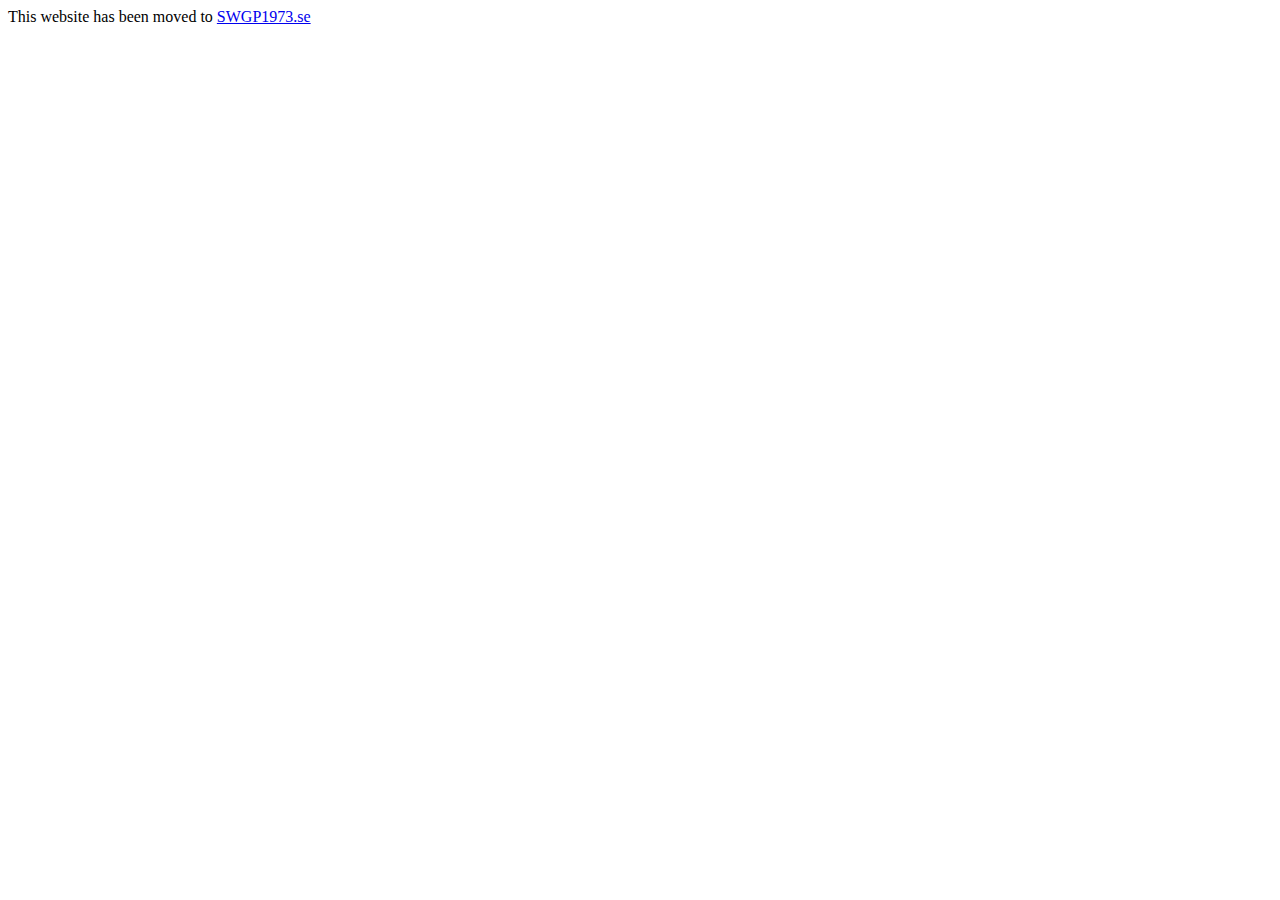
<file: index.html>
<!DOCTYPE html>
<html>
<head>

  <meta charset="utf-8">
  <meta http-equiv="X-UA-Compatible" content="IE=edge">
  <meta name="viewport" content="width=device-width, initial-scale=1.0">
  <title>SWGP1973</title>
  <meta name="description" value="Swedish Grand Prix 1973">

</head>
<body>
  This website has been moved to <a href="http://swgp1973.se">SWGP1973.se</a>
</body>
</html>
</file>
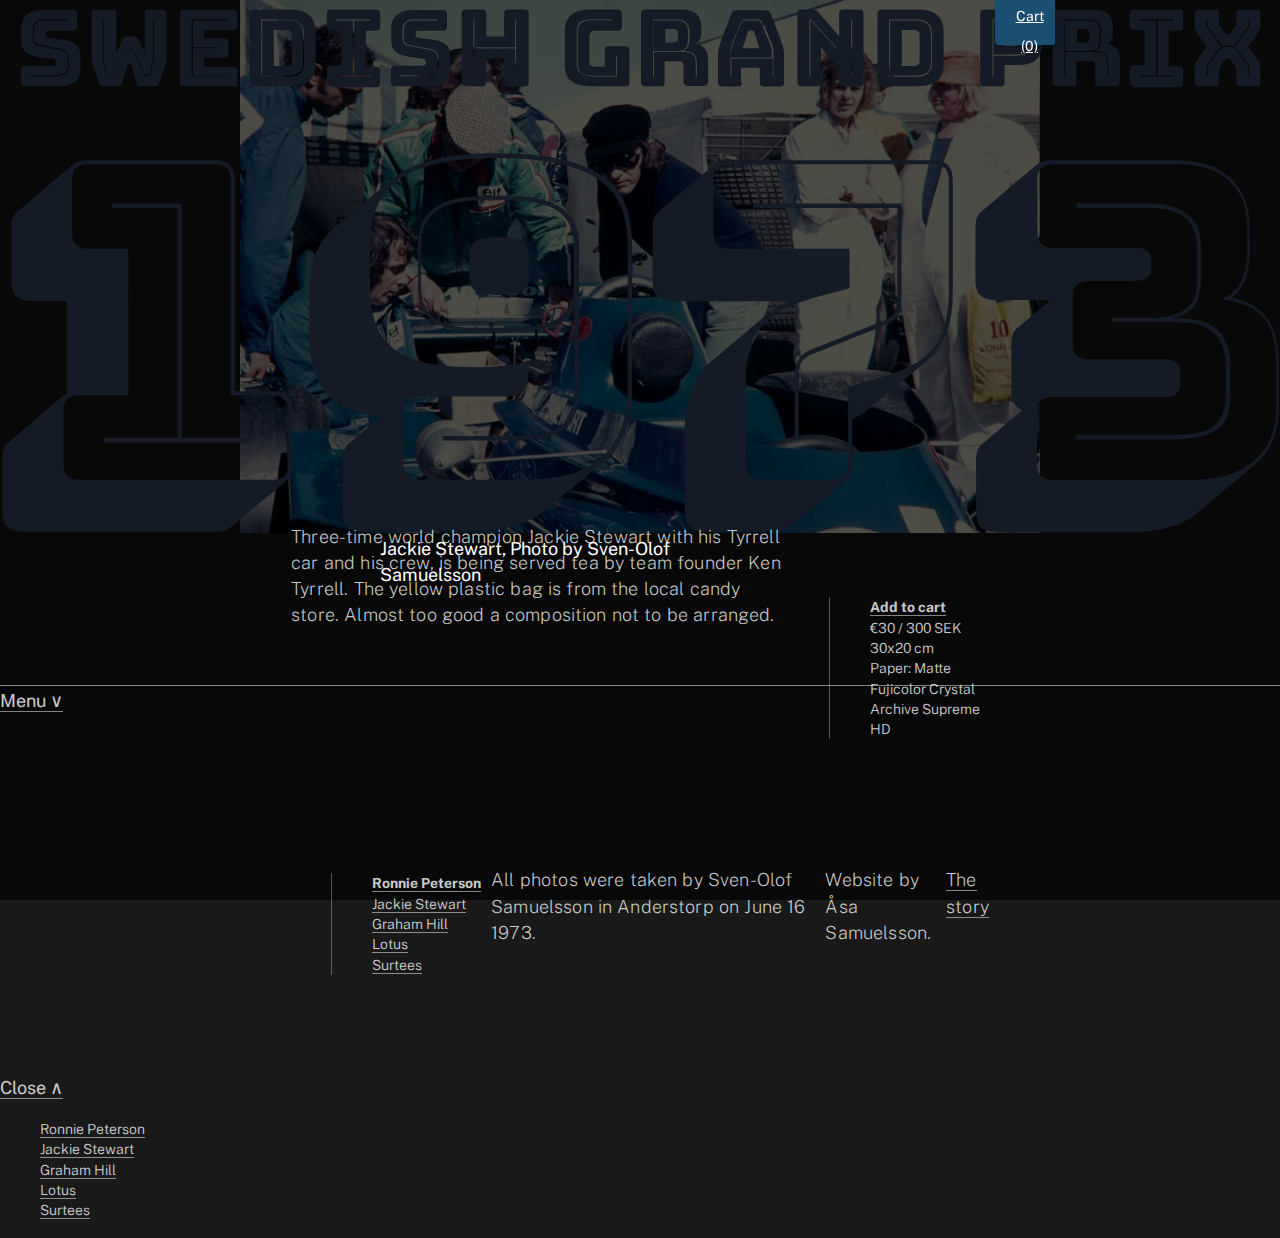
<file: jackie-stewart/index.html>
<!DOCTYPE html>
<html>
<head>
<!-- Google Tag Manager -->
<script>(function(w,d,s,l,i){w[l]=w[l]||[];w[l].push({'gtm.start':
new Date().getTime(),event:'gtm.js'});var f=d.getElementsByTagName(s)[0],
j=d.createElement(s),dl=l!='dataLayer'?'&l='+l:'';j.async=true;j.src=
'https://www.googletagmanager.com/gtm.js?id='+i+dl;f.parentNode.insertBefore(j,f);
})(window,document,'script','dataLayer','GTM-P6RVS2H');</script>
<!-- End Google Tag Manager -->

  <meta charset="utf-8">
  <meta http-equiv="X-UA-Compatible" content="IE=edge">
  <meta name="viewport" content="width=device-width, initial-scale=1.0">
  <title>Jackie Stewart in Anderstorp - SWGP1973</title>
  <link href="https://fonts.googleapis.com/css?family=Public+Sans:200,300,700&display=swap" rel="stylesheet">
  <link href="https://fonts.googleapis.com/css?family=Bungee+Outline&display=swap" rel="stylesheet">
  <link href="../style.css" rel="stylesheet">
  <meta name="description" value="Swedish Grand Prix 1973">
  <meta property="og:title" content="Swedish Grand Prix 1973">
  <meta property="og:description" content="Photos by Sven-Olof Samuelsson" />
  <meta property="og:image" content="jackiestewart.jpg" />

  <script src="../cart-localstorage.min.js" type="text/javascript"></script>
  <script src="../script.js" type="text/javascript" defer></script>

</head>
<body class="photo-page">

<!-- Google Tag Manager (noscript) -->
<noscript><iframe src="https://www.googletagmanager.com/ns.html?id=GTM-P6RVS2H"
height="0" width="0" style="display:none;visibility:hidden"></iframe></noscript>
<!-- End Google Tag Manager (noscript) -->

<div class="page">

  <div id="header">
    <div class="logo">
      <a href="/"><img src="../swgp.svg" alt="Swedish Grand Prix 1973"></a>
    </div>
    <nav>
      <div class="sticky-cart"><div class="contents"></div></div>
      <div><a href="#" class="js-open-menu">Menu <span>&#8744;</span></a></div>
    </nav>
  </div>

  <div id="photos">
    <div class="line"></div>
    <div id="jackiestewart">
      <div class="photo">
        <img src="../jackiestewart.jpg" alt="Jackie Stewart">
      </div>
      <div class="text">
        <div>
          <h1>Jackie Stewart, Photo by Sven-Olof Samuelsson</h1>
          <p>Three-time world champion <span>Jackie Stewart</span>
          with his Tyrrell car and his crew,
          is being served tea by team founder Ken Tyrrell.
          The yellow plastic bag is from the local candy store.
          Almost too good a composition not to be arranged.</p>
        </div>
        <ul>
          <li><a href="#" class="button addtocart" onclick="cartLS.add({id: 'jackiestewart', name: 'Jackie Stewart', page:'/jackie-stewart/', price: 300}); return false;">Add to cart</a></li>
          <li>€30 / 300 SEK</li>
          <li>30x20 cm</li>
          <li>Paper: Matte Fujicolor Crystal Archive Supreme HD</li>
        </ul>
      </div>
    </div>
  </div>

</div>

<div id="footer">
  <div class="line"></div>
  <div class="text noflex">
    <h2>Photos by driver / team</h2>
    <ul>
      <li><a href="/ronnie-peterson">Ronnie Peterson</a></li>
      <li><a href="/jackie-stewart">Jackie Stewart</a></li>
      <li><a href="/graham-hill">Graham Hill</a></li>
      <li><a href="/lotus">Lotus</a></li>
      <li><a href="/surtees">Surtees</a></li>
    </ul>
    <h2>About SWGP1973</h2>
    <p>All photos were taken by Sven-Olof Samuelsson in Anderstorp on June 16 1973.</p>
    <p>Website by Åsa Samuelsson.</p>
    <p><a href="/#story">The story</a></p>
  </div>
</div>

  <div id="menu-overlay">
    <nav>
      <div><a href="#" class="js-close-menu">Close <span>&#8743;</span></a></div>
    </nav>
    <h2>Photos by driver / team</h2>
    <ul>
      <li><a href="/ronnie-peterson">Ronnie Peterson</a></li>
      <li><a href="/jackie-stewart">Jackie Stewart</a></li>
      <li><a href="/graham-hill">Graham Hill</a></li>
      <li><a href="/lotus">Lotus</a></li>
      <li><a href="/surtees">Surtees</a></li>
    </ul>
  </div>

</body>
</html>
</file>
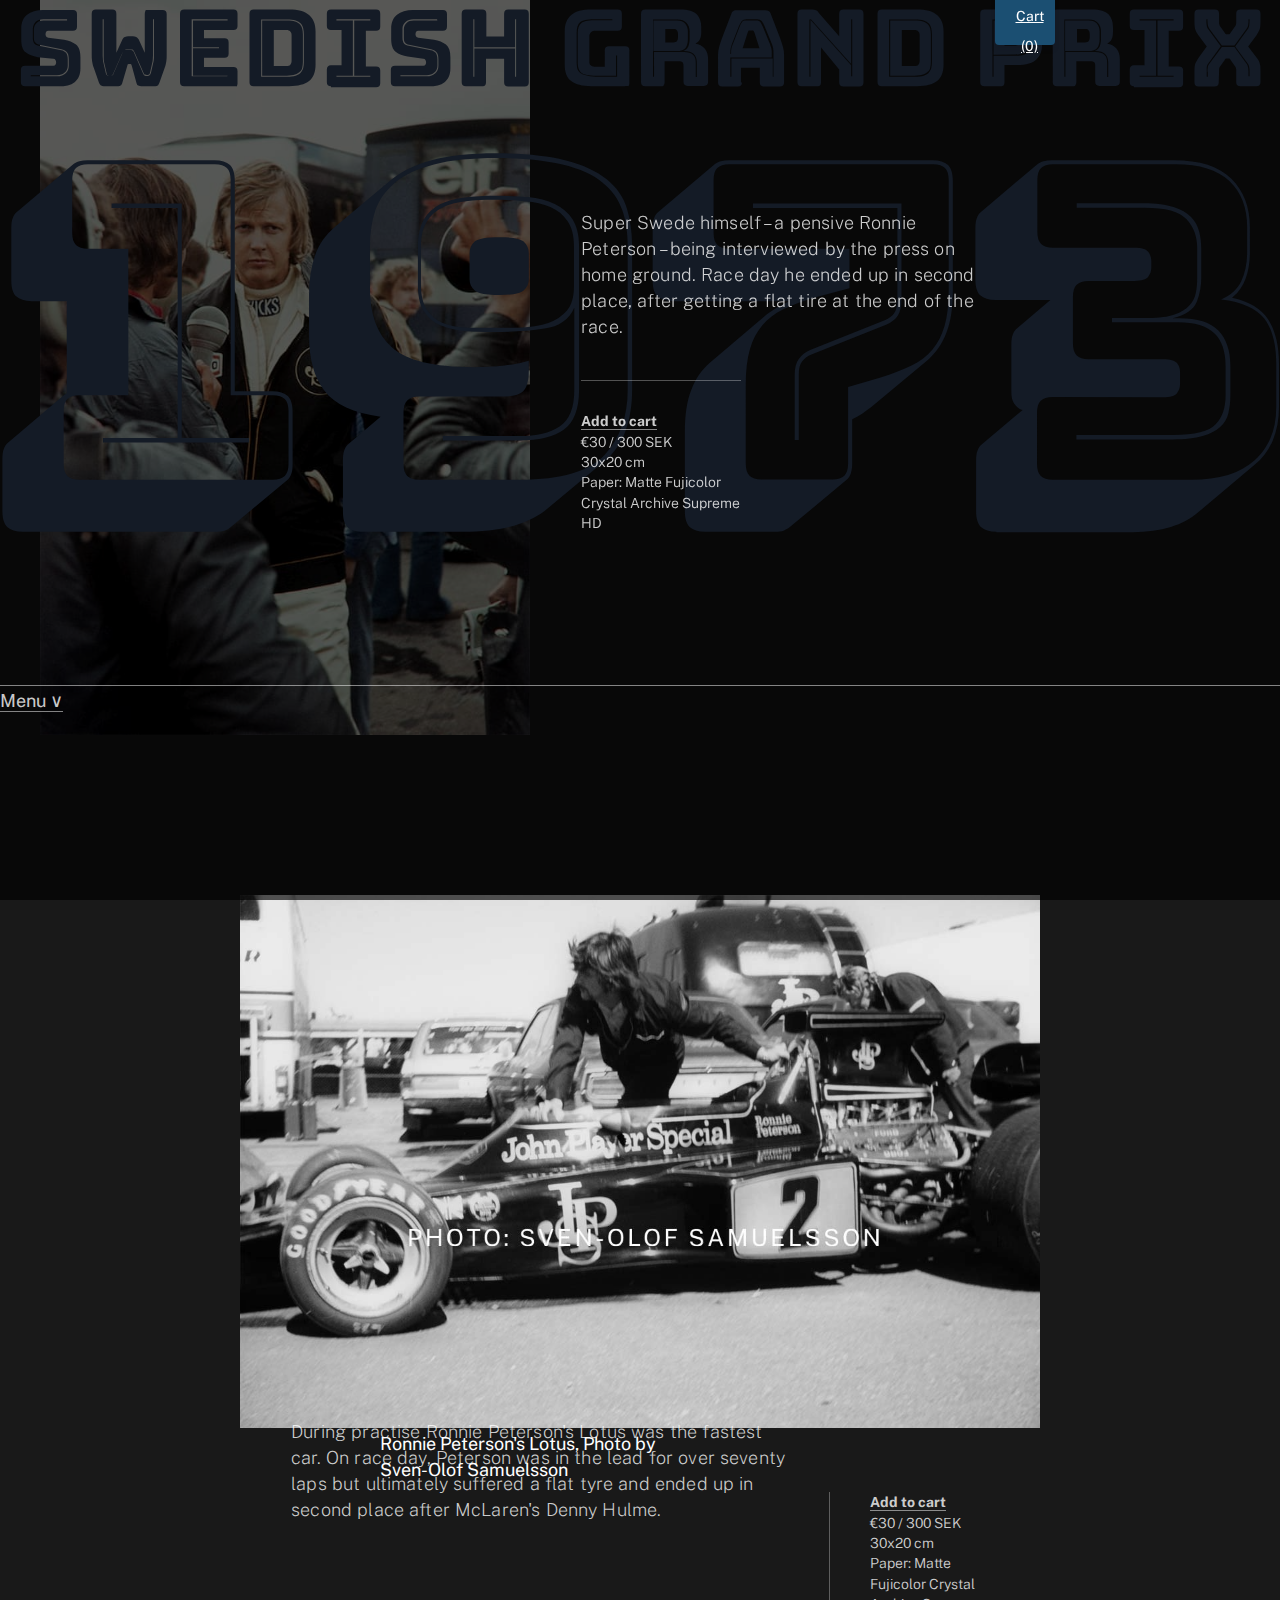
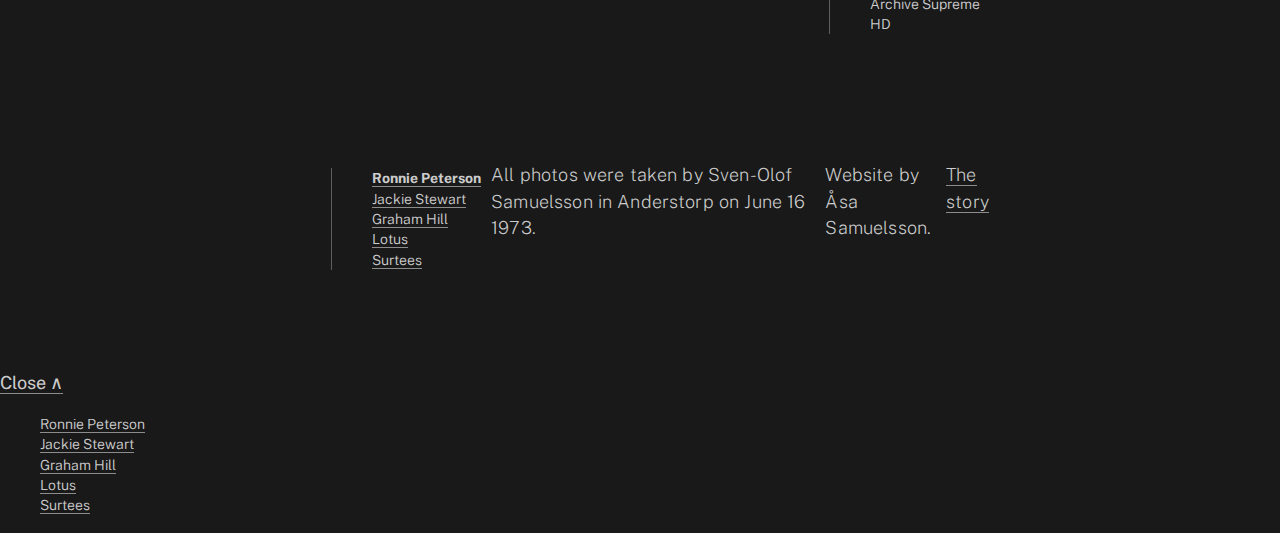
<file: ronnie-peterson.html>
<!DOCTYPE html>
<html>
<head>
<!-- Google Tag Manager -->
<script>(function(w,d,s,l,i){w[l]=w[l]||[];w[l].push({'gtm.start':
new Date().getTime(),event:'gtm.js'});var f=d.getElementsByTagName(s)[0],
j=d.createElement(s),dl=l!='dataLayer'?'&l='+l:'';j.async=true;j.src=
'https://www.googletagmanager.com/gtm.js?id='+i+dl;f.parentNode.insertBefore(j,f);
})(window,document,'script','dataLayer','GTM-P6RVS2H');</script>
<!-- End Google Tag Manager -->

  <meta charset="utf-8">
  <meta http-equiv="X-UA-Compatible" content="IE=edge">
  <meta name="viewport" content="width=device-width, initial-scale=1.0">
  <title>Ronnie Peterson in Anderstorp - SWGP1973</title>
  <link href="https://fonts.googleapis.com/css?family=Public+Sans:200,300,700&display=swap" rel="stylesheet">
  <link href="https://fonts.googleapis.com/css?family=Bungee+Outline&display=swap" rel="stylesheet">
  <link href="style.css" rel="stylesheet">
  <meta name="description" value="Swedish Grand Prix 1973">
  <meta property="og:title" content="Swedish Grand Prix 1973">
  <meta property="og:description" content="Photos by Sven-Olof Samuelsson" />
  <meta property="og:image" content="ronniepeterson.jpg" />

  <script src="cart-localstorage.min.js" type="text/javascript"></script>
  <script src="script.js" type="text/javascript" defer></script>

</head>
<body class="photo-page">

<!-- Google Tag Manager (noscript) -->
<noscript><iframe src="https://www.googletagmanager.com/ns.html?id=GTM-P6RVS2H"
height="0" width="0" style="display:none;visibility:hidden"></iframe></noscript>
<!-- End Google Tag Manager (noscript) -->

<div class="page">

  <div id="header">
    <div class="logo">
      <a href="/"><img src="swgp.svg" alt="Swedish Grand Prix 1973"></a>
    </div>
    <nav>
      <div class="sticky-cart"><div class="contents"></div></div>
      <div><a href="#" class="js-open-menu">Menu <span>&#8744;</span></a></div>
    </nav>
  </div>

  <div id="photos">
    <div class="line"></div>
    <div id="ronniepeterson">
      <div class="photo">
        <img src="ronniepeterson.jpg" alt="Ronnie Peterson">
      </div>
      <div class="text">
        <div>
          <h2>Ronnie Peterson,<br>Photo by Sven-Olof Samuelsson</h2>
          <p>Super Swede himself – a pensive <span>Ronnie Peterson</span> – being interviewed by the press
          on home ground. Race day he ended up in second place, after getting a flat tire at the end of the race.</p>
        </div>
        <ul>
          <li><a href="#" class="button addtocart" onclick="cartLS.add({id: 'ronniepeterson', name: 'Ronnie Peterson', page:'/ronnie-peterson.html', price: 300}); return false;">Add to cart</a></li>
          <li>€30 / 300 SEK</li>
          <li>30x20 cm</li>
          <li>Paper: Matte Fujicolor Crystal Archive Supreme HD</li>
        </ul>
      </div>
    </div>

    <div id="ronniepeterson-2">
      <div class="photo">
        <img src="ronniepeterson-2.jpg" alt="Ronnie Peterson's Lotus">
      </div>
      <div class="text">
        <div>
          <h1>Ronnie Peterson's Lotus, Photo by Sven-Olof Samuelsson</h1>
          <p>During practise <span>Ronnie Peterson</span>'s Lotus was the fastest car. On race day, Peterson was in the lead for over seventy laps but ultimately suffered
            a flat tyre and ended up in second place after McLaren's Denny Hulme.</p>
        </div>
        <ul>
          <li><a href="#" class="button addtocart" onclick="cartLS.add({id: 'ronniepeterson-2', name: 'Ronnie Peterson\'s Lotus', page:'/ronnie-peterson.html#ronniepeterson-2', price: 300}); return false;">Add to cart</a></li>
          <li>€30 / 300 SEK</li>
          <li>30x20 cm</li>
          <li>Paper: Matte Fujicolor Crystal Archive Supreme HD</li>
        </ul>
      </div>
    </div>
  </div>
</div>

<div id="footer">
  <div class="line"></div>
  <div class="text noflex">
    <h2>Photos by driver / team</h2>
    <ul>
      <li><a href="/ronnie-peterson.html">Ronnie Peterson</a></li>
      <li><a href="/jackie-stewart.html">Jackie Stewart</a></li>
      <li><a href="/graham-hill.html">Graham Hill</a></li>
      <li><a href="/lotus.html">Lotus</a></li>
      <li><a href="/surtees.html">Surtees</a></li>
    </ul>
    <h2>About SWGP1973</h2>
    <p>All photos were taken by Sven-Olof Samuelsson in Anderstorp on June 16 1973.</p>
    <p>Website by Åsa Samuelsson.</p>
    <p><a href="/#story">The story</a></p>
  </div>
</div>

  <div id="menu-overlay">
    <nav>
      <div><a href="#" class="js-close-menu">Close <span>&#8743;</span></a></div>
    </nav>
    <h2>Photos by driver / team</h2>
    <ul>
      <li><a href="/ronnie-peterson.html">Ronnie Peterson</a></li>
      <li><a href="/jackie-stewart.html">Jackie Stewart</a></li>
      <li><a href="/graham-hill.html">Graham Hill</a></li>
      <li><a href="/lotus.html">Lotus</a></li>
      <li><a href="/surtees.html">Surtees</a></li>
    </ul>
  </div>

</body>
</html>
</file>
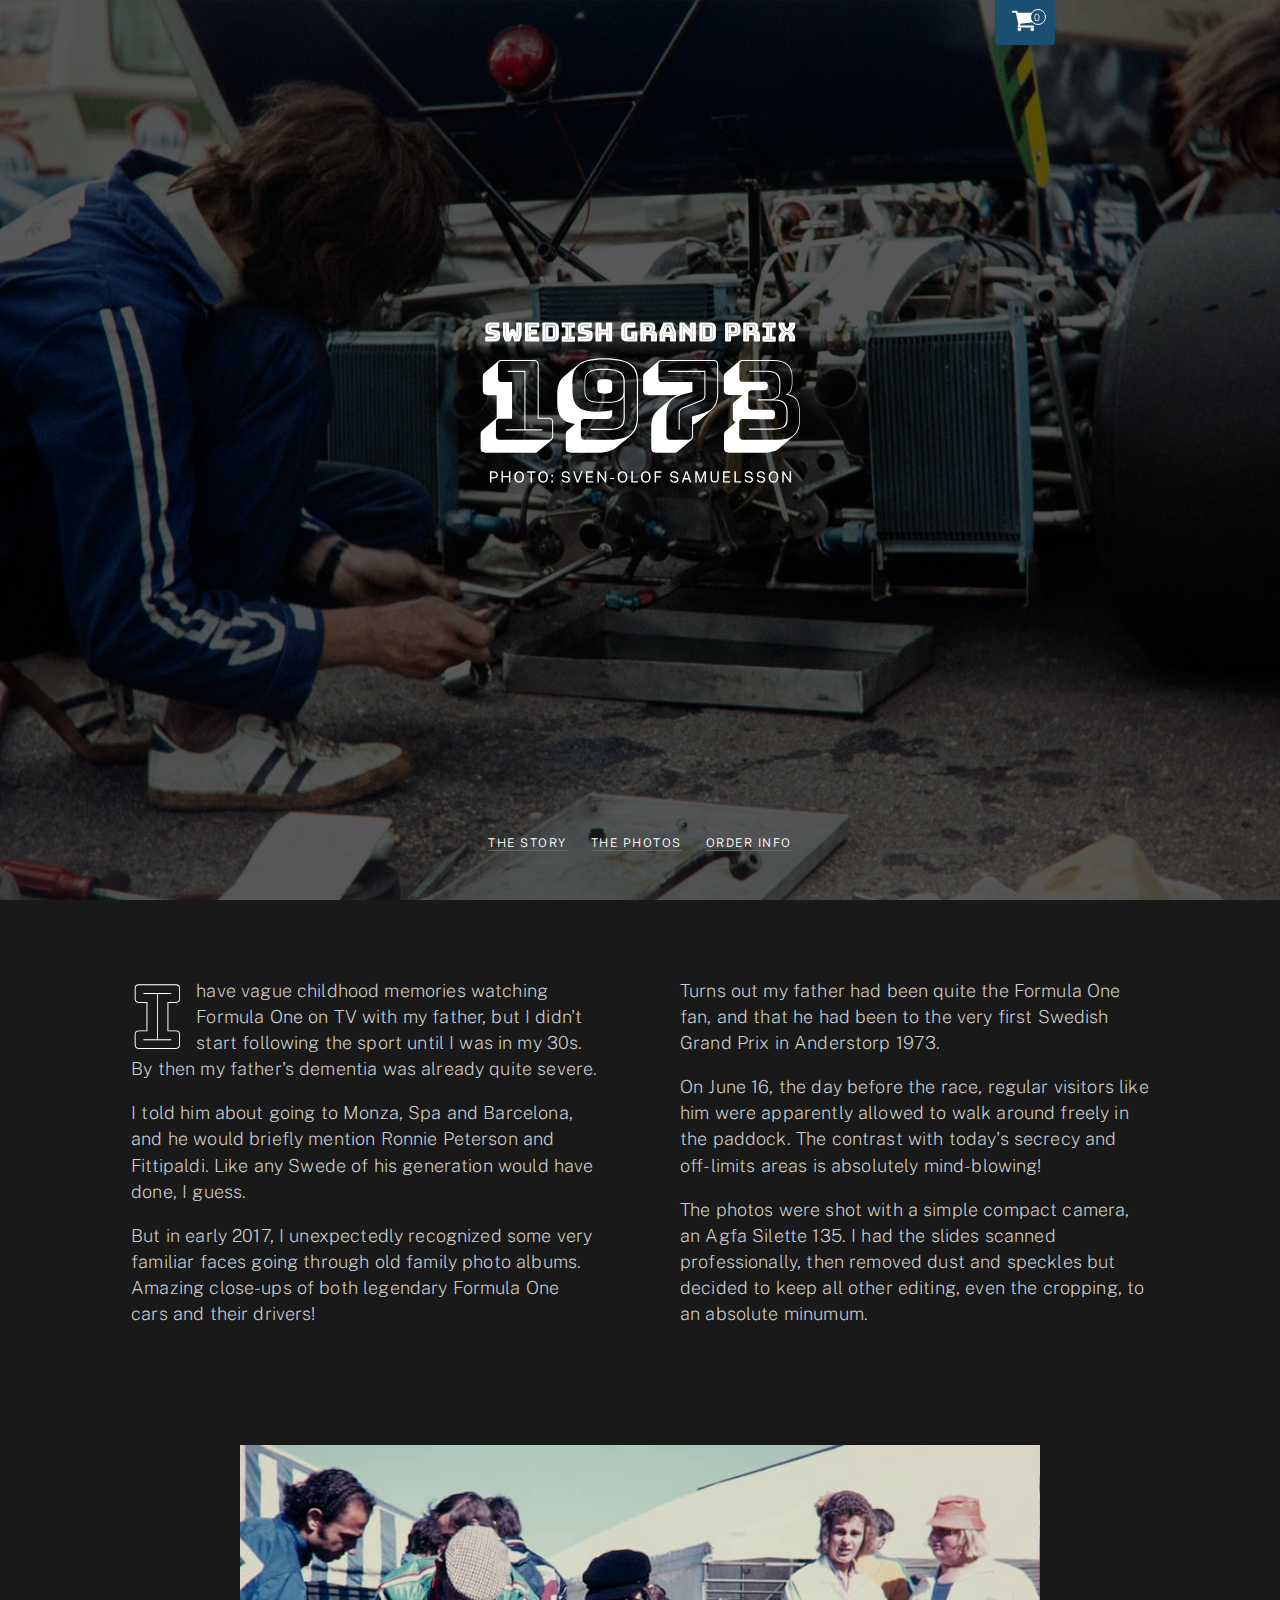
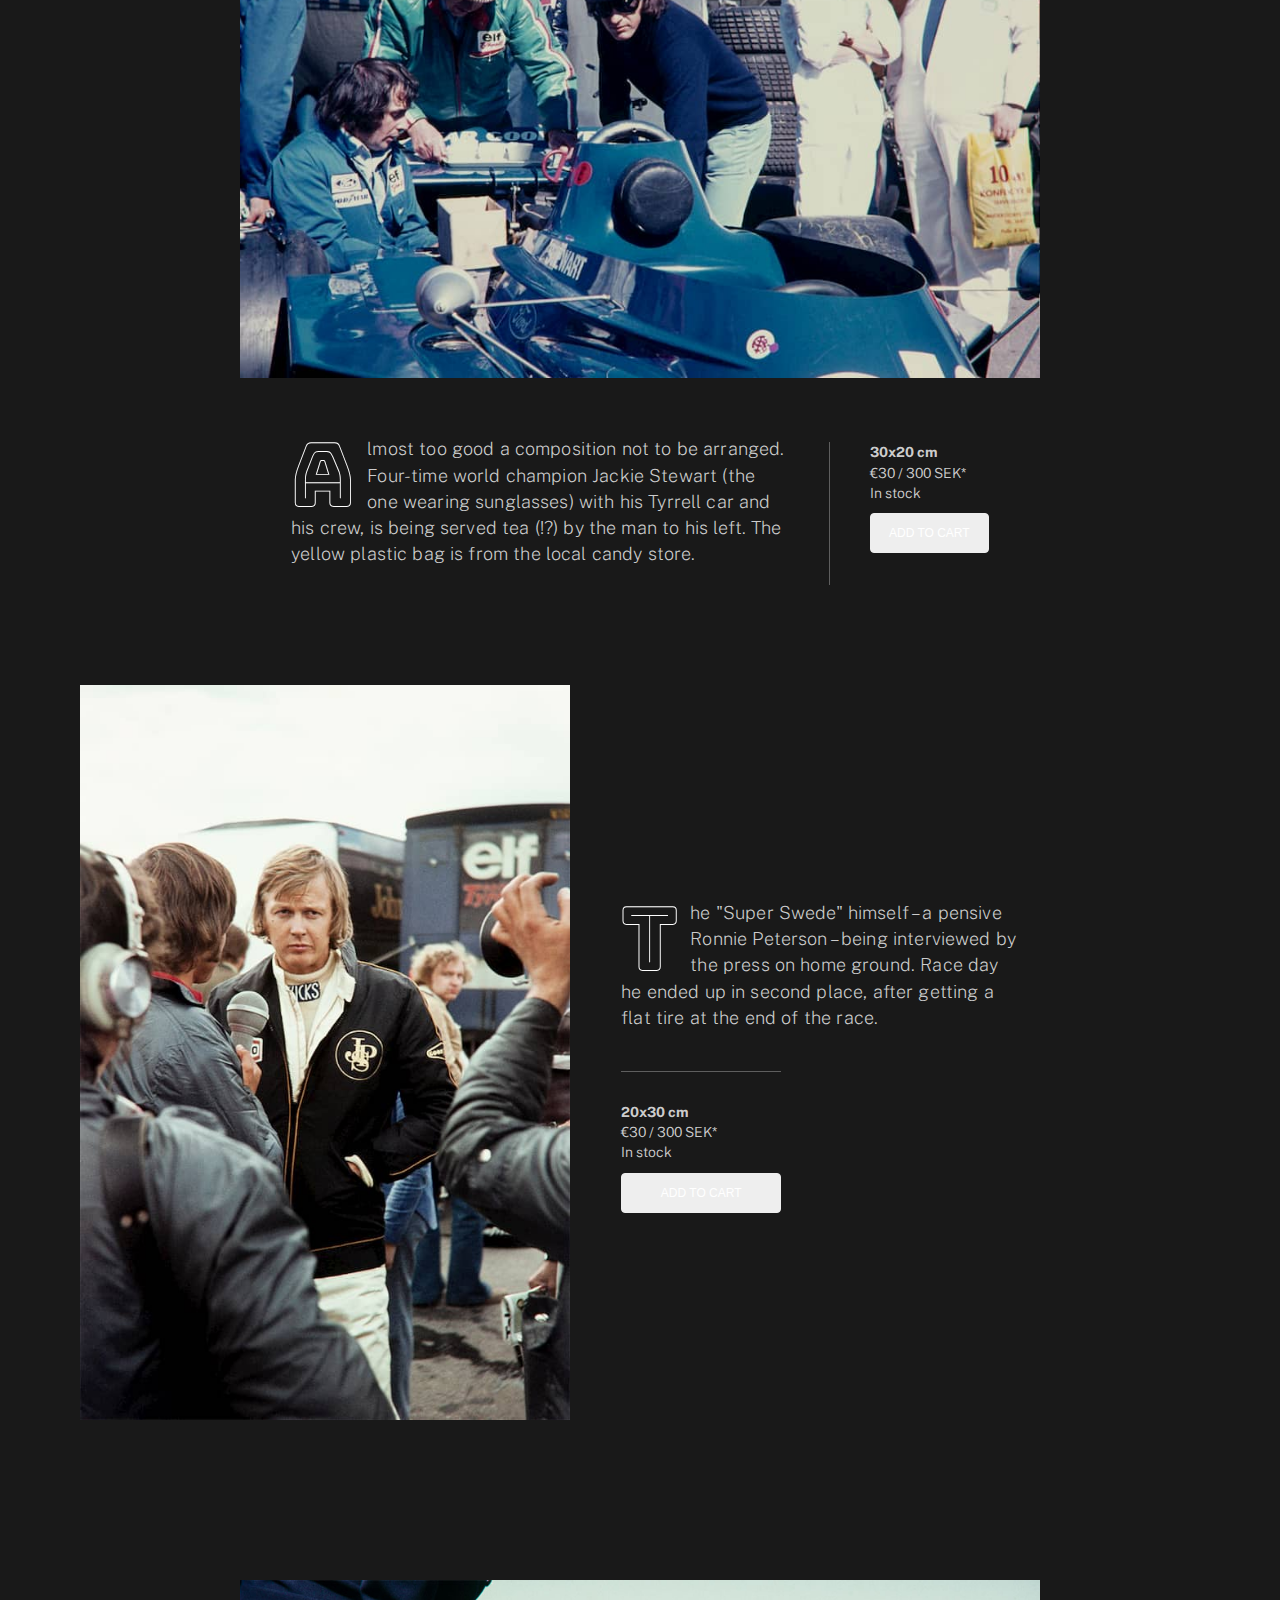
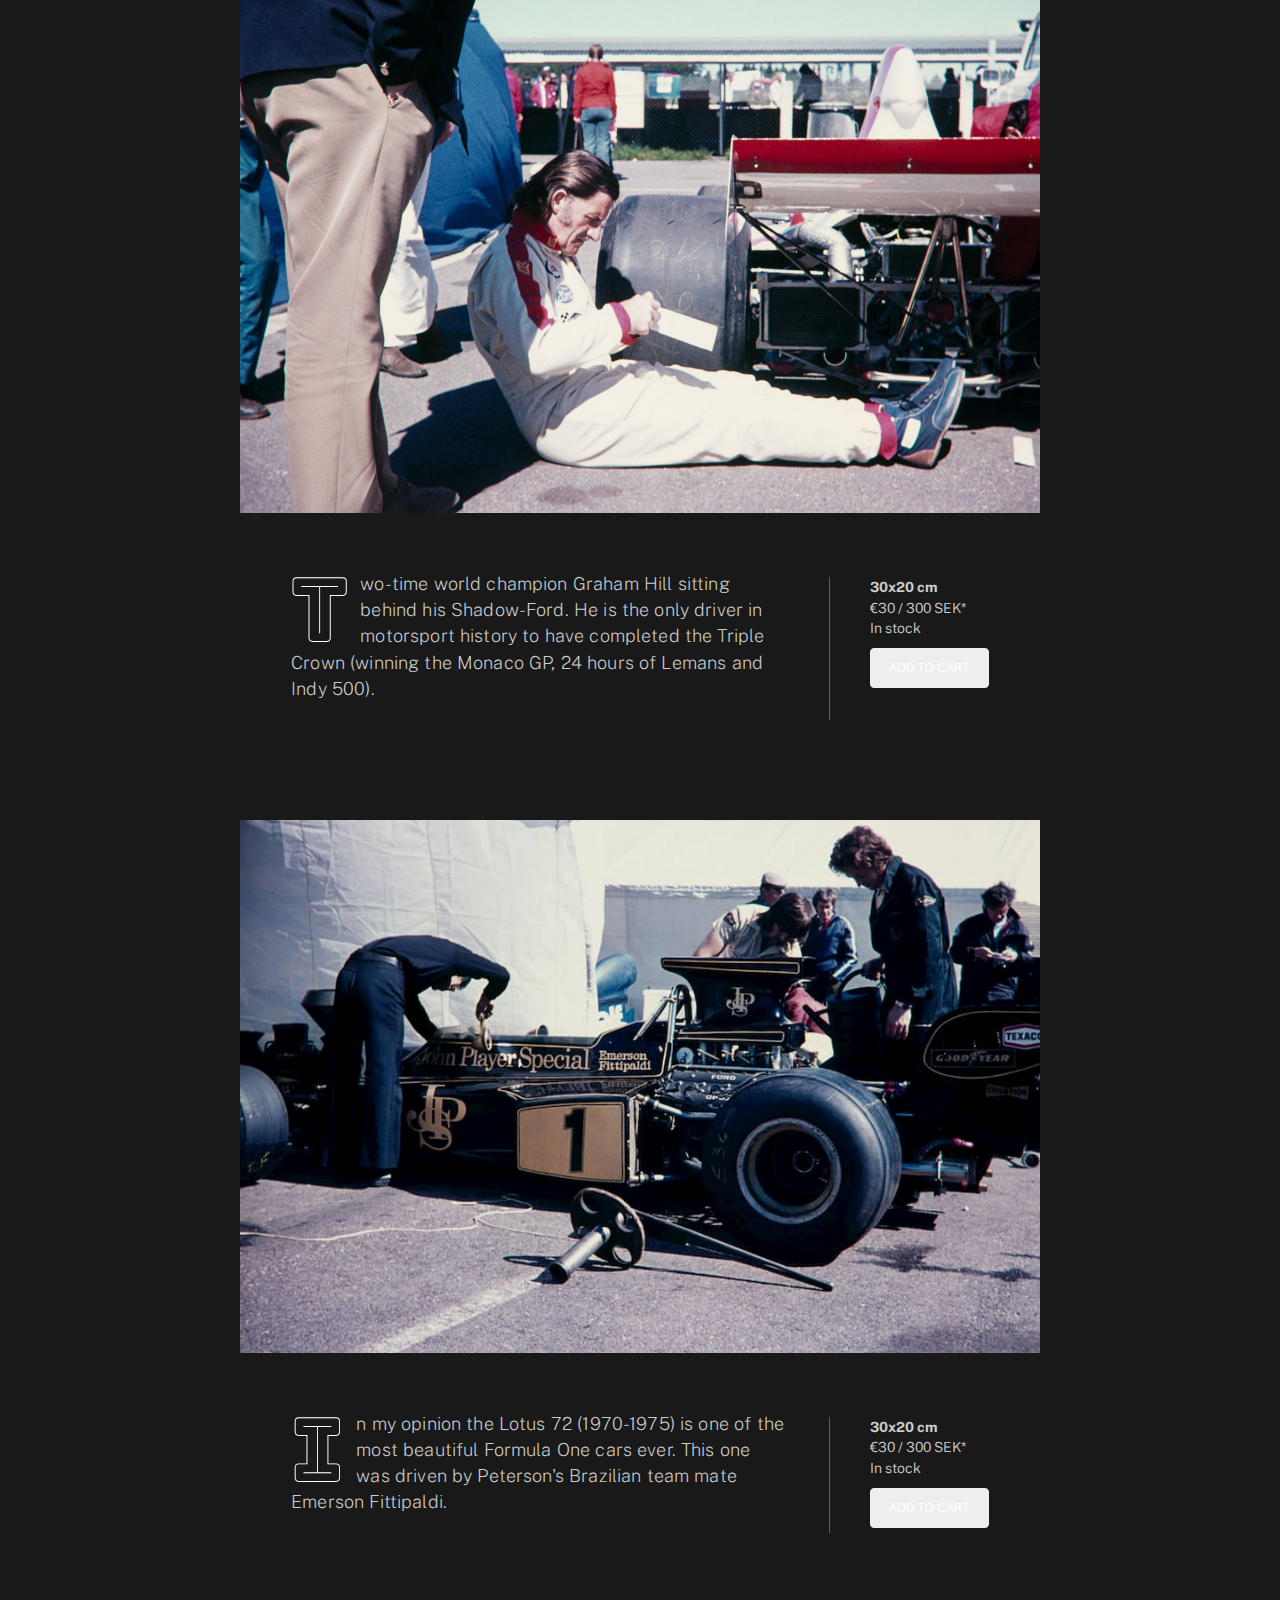
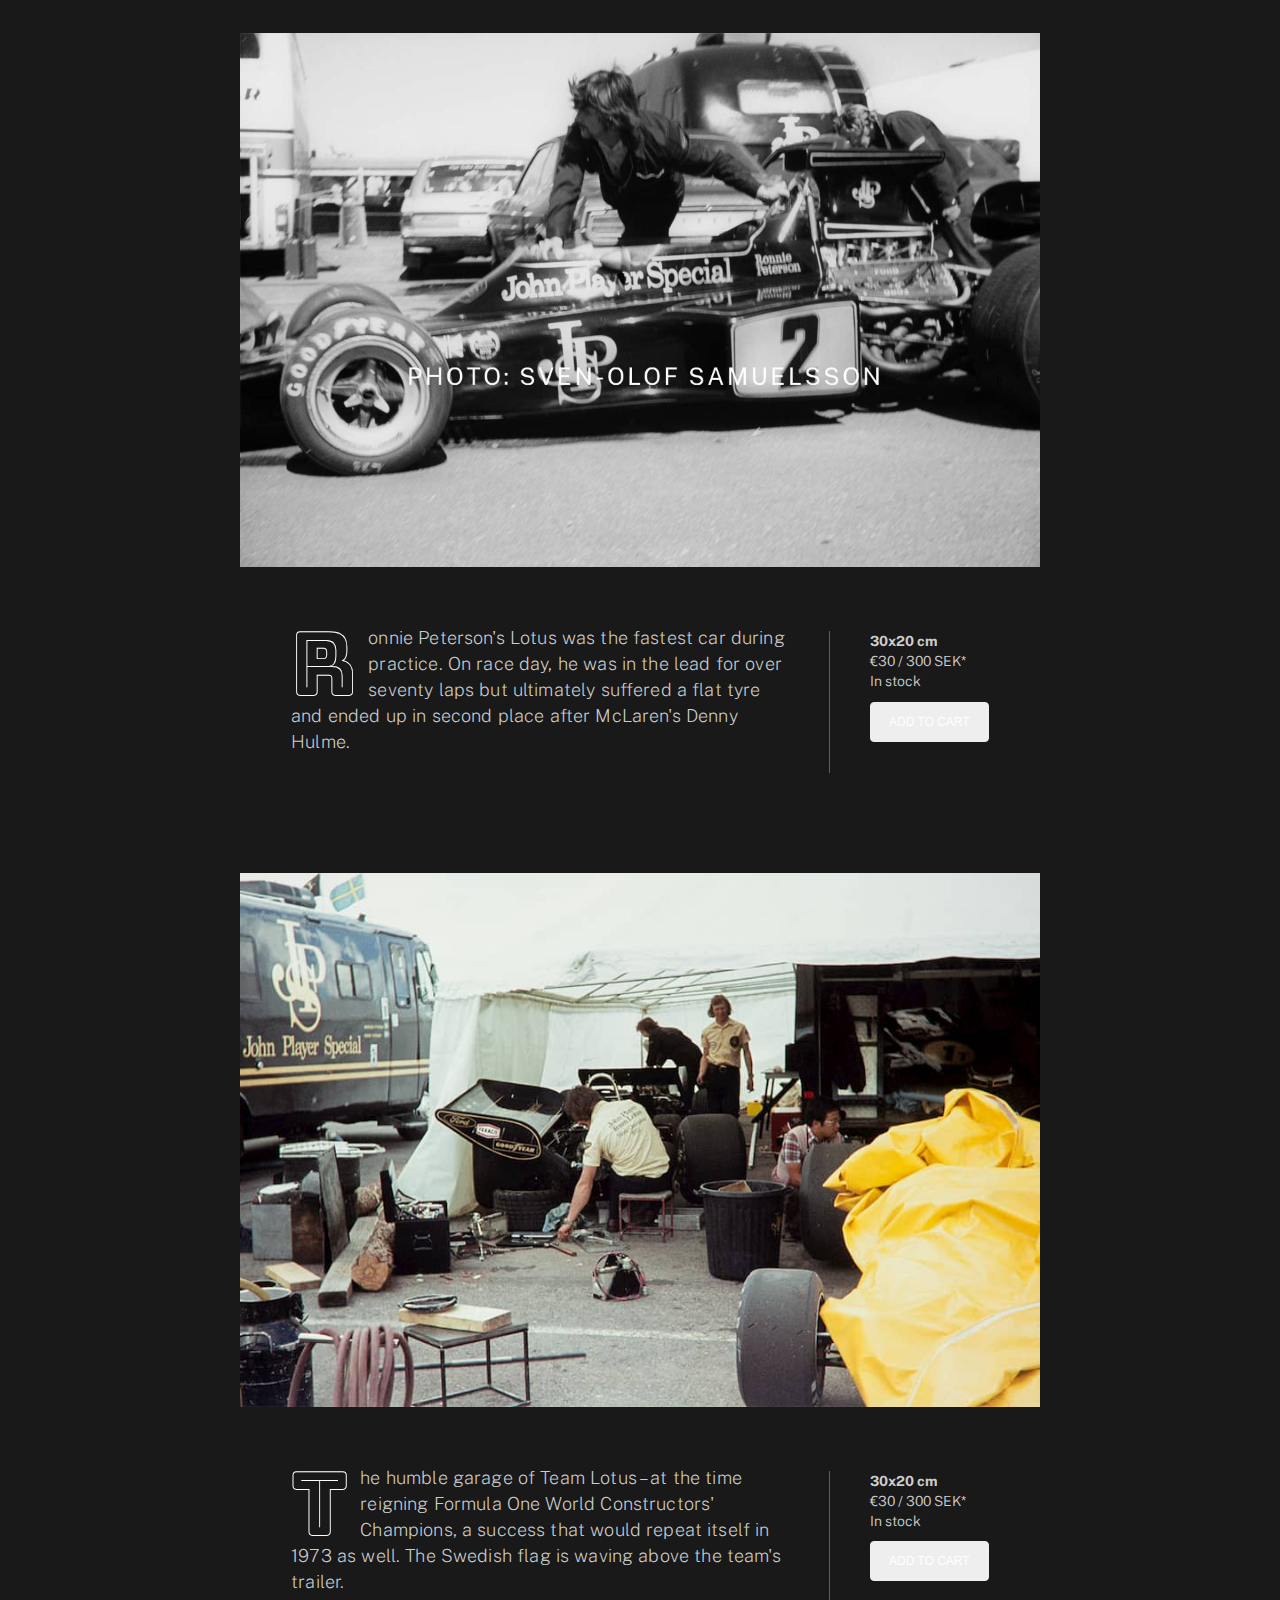
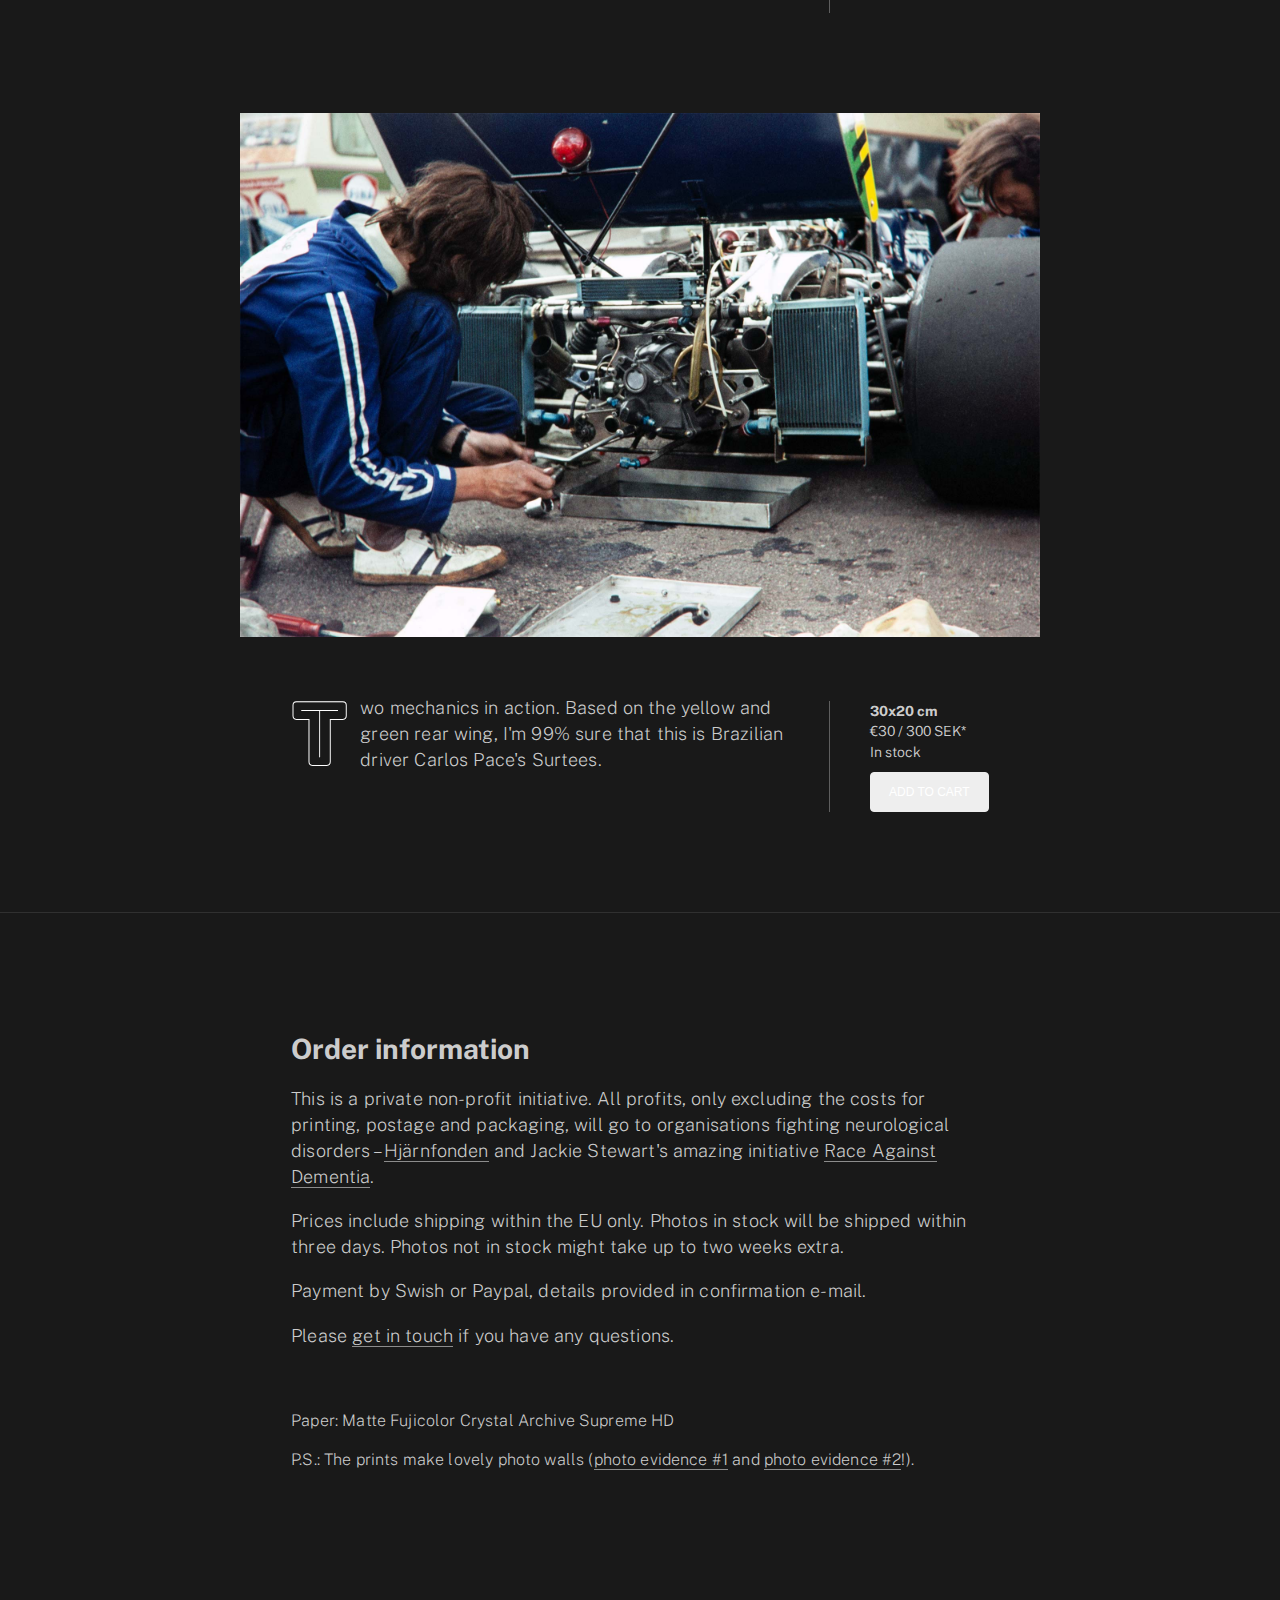
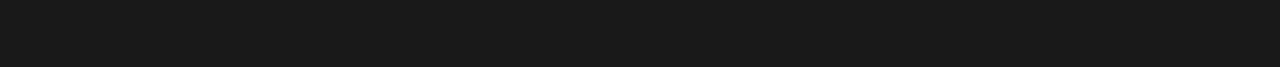
<file: test.html>
<!DOCTYPE html>
<html>
<head>
  <!-- Global site tag (gtag.js) - Google Analytics -->
  <script async src="https://www.googletagmanager.com/gtag/js?id=UA-123803871-2"></script>
  <script>
    window.dataLayer = window.dataLayer || [];
    function gtag(){dataLayer.push(arguments);}
    gtag('js', new Date());

    gtag('config', 'UA-123803871-2');
  </script>

  <meta charset="utf-8">
  <meta http-equiv="X-UA-Compatible" content="IE=edge">
  <meta name="viewport" content="width=device-width, initial-scale=1.0">
  <title>SWGP1973</title>
  <link href="https://fonts.googleapis.com/css?family=Public+Sans:300,700&display=swap" rel="stylesheet">
  <link href="https://fonts.googleapis.com/css?family=Bungee+Outline&display=swap" rel="stylesheet">
  <link href="style.css" rel="stylesheet">
  <meta name="description" value="Swedish Grand Prix 1973">
  <meta property="og:title" content="Swedish Grand Prix 1973">
  <meta property="og:description" content="Photos by Sven-Olof Samuelsson" />
  <meta property="og:image" content="surtees.jpg" />

  <script src="cart-localstorage.min.js" type="text/javascript"></script>

</head>
<body>
<!-- Google Tag Manager (noscript) -->
<noscript><iframe src="https://www.googletagmanager.com/ns.html?id=GTM-T6FC5RZ"
height="0" width="0" style="display:none;visibility:hidden"></iframe></noscript>
<!-- End Google Tag Manager (noscript) -->

<div class="page">

  <div id="header">
    <h1>
      <img src="swgp-w.svg" alt="Swedish Grand Prix 1973, Photo: Sven-Olof Samuelsson">
    </h1>
  </div>

  <div class="topimage"></div>

  <ul class="nav">
    <li><a href="#story">The story</a></li>
    <li><a href="#photos">The photos</a></li>
    <li><a href="#order">Order info</a></li>
  </ul>

  <div class="story" id="story">

    <h2>The story</h2>

    <div class="text">
      <div>
          <p class="firstp">I have vague childhood memories watching Formula One on TV with my father,
          but I didn't start following the sport until I was in my 30s. By then my
          father's dementia was already quite severe. </p>
          <p>I&nbsp;told him about going to Monza,
          Spa and Barcelona, and he would briefly mention Ronnie Peterson and Fittipaldi.
          Like any Swede of his generation would have done, I guess.</p>
          <p>But in early 2017, I unexpectedly recognized some very familiar faces going
          through old family photo albums. Amazing close-ups of both legendary Formula One
          cars and their drivers!</p>
      </div>
      <div>
          <p>Turns out my father had been quite the Formula One fan, and that he had been to the
          very first Swedish Grand Prix in Anderstorp 1973.</p>
          <p>On June 16, the day before the race, regular visitors like him were
          apparently allowed to walk around freely in the paddock.
          The contrast with today's secrecy and off-limits areas is absolutely mind-blowing!</p>
          <p>The photos were shot with a simple compact camera, an Agfa Silette 135.
          I had the slides scanned professionally, then removed dust and speckles but
          decided to keep all other editing, even the cropping, to an absolute minumum.</p>
      </div>
    </div>
  </div>

  <div class="photos" id="photos">

    <h2>The photos</h2>

    <div class="image" id="jackiestewart">
      <div class="photo">
        <img src="jackiestewart.jpg" alt="Jackie Stewart">
      </div>
      <div class="text">
        <div>
          <p>Almost too good a composition not to be arranged. Four-time world champion <span>Jackie Stewart</span>
          (the one wearing sunglasses) with his Tyrrell car and his crew, is being served tea (!?) by the man
          to his left. The yellow plastic bag is from the local candy store.</p>
        </div>
        <ul>
          <li>30x20 cm</li>
          <li>€30 / 300 SEK*</li>
          <li>In stock</li>
          <li><button type="button" onClick="cartLS.add({id: 'jackiestewart', name: 'Jackie Stewart', price: 300})">Add to cart</button>
          <a href="#cart">Go to cart</a>
          </li>
        </ul>
      </div>
    </div>

    <div class="image" id="ronniepeterson">
      <div class="photo">
        <img src="ronniepeterson.jpg" alt="Ronnie Peterson">
      </div>
      <div class="text">
        <div>
          <p>The "Super Swede" himself – a pensive <span>Ronnie Peterson</span> – being interviewed by the press
          on home ground. Race day he ended up in second place, after getting a flat tire at the end of the race.</p>
        </div>
        <ul>
          <li>20x30 cm</li>
          <li>€30 / 300 SEK*</li>
          <li>In stock</li>
          <li><button type="button" onClick="cartLS.add({id: 'ronniepeterson', name: 'Ronnie Peterson', price: 300})">Add to cart</button>
          <a href="#cart">Go to cart</a></li>
        </ul>
      </div>
    </div>

    <div class="image" id="grahamhill">
      <div class="photo">
        <img src="grahamhill.jpg" alt="Graham Hill">
      </div>
      <div class="text">
        <div>
          <p>Two-time world champion <span>Graham Hill</span> sitting behind his Shadow-Ford. He is the only
          driver in motorsport history to have completed the Triple Crown (winning the Monaco GP, 24 hours
          of Lemans and Indy 500).</p>
        </div>
        <ul>
          <li>30x20 cm</li>
          <li>€30 / 300 SEK*</li>
          <li>In stock</li>
          <li><button type="button" onClick="cartLS.add({id: 'grahamhill', name: 'Graham Hill', price: 300})">Add to cart</button>
          <a href="#cart">Go to cart</a></li>
        </ul>
      </div>
    </div>

    <div class="image" id="emersonfittipaldi">
      <div class="photo">
        <img src="emersonfittipaldi.jpg" alt="Emerson Fittipaldi's Lotus">
      </div>
      <div class="text">
        <div>
          <p>In my opinion the Lotus 72 (1970-1975) is one of the most beautiful Formula One cars ever. This one was driven by
          Peterson's Brazilian team mate <span>Emerson Fittipaldi</span>.</p>
        </div>
        <ul>
          <li>30x20 cm</li>
          <li>€30 / 300 SEK*</li>
          <li>In stock</li>
          <li><button type="button" onClick="cartLS.add({id: 'emersonfittipaldi', name: 'Emerson Fittipaldi (car)', price: 300})">Add to cart</button>
          <a href="#cart">Go to cart</a></li>
        </ul>
      </div>
    </div>

    <div class="image" id="ronniepeterson-2">
      <div class="photo">
        <img src="ronniepeterson-2.jpg" alt="Ronnie Peterson's Lotus">
      </div>
      <div class="text">
        <div>
          <p><span>Ronnie Peterson</span>'s Lotus was the fastest car during practice. On race day, he was in the lead for over seventy laps but ultimately suffered
            a flat tyre and ended up in second place after McLaren's Denny Hulme.</p>
        </div>
        <ul>
          <li>30x20 cm</li>
          <li>€30 / 300 SEK*</li>
          <li>In stock</li>
          <li><button type="button" onClick="cartLS.add({id: 'ronniepeterson-2', name: 'Ronnie Peterson (car)', price: 300})">Add to cart</button>
          <a href="#cart">Go to cart</a></li>
        </ul>
      </div>
    </div>

    <div class="image" id="lotus">
      <div class="photo">
        <img src="lotus.jpg" alt="The Lotus Garage">
      </div>
      <div class="text">
        <div>
          <p>The humble garage of <span>Team Lotus</span> – at the time reigning Formula One World Constructors' Champions, a
            success that would repeat itself in 1973 as well. The&nbsp;Swedish flag is waving above the team's trailer.</p>
        </div>
        <ul>
          <li>30x20 cm</li>
          <li>€30 / 300 SEK*</li>
          <li>In stock</li>
          <li><button type="button" onClick="cartLS.add({id: 'lotus', name: 'Lotus garage', price: 300})">Add to cart</button>
          <a href="#cart">Go to cart</a></li>
        </ul>
      </div>
    </div>

    <div class="image" id="surtees">
      <div class="photo">
        <img src="surtees.jpg" alt="Surtees mechanics">
      </div>
      <div class="text">
        <div>
          <p>Two mechanics in action. Based on the yellow and green rear wing, I'm 99% sure that this is Brazilian driver <span>Carlos Pace</span>'s Surtees.</p>
        </div>
        <ul>
          <li>30x20 cm</li>
          <li>€30 / 300 SEK*</li>
          <li>In stock</li>
          <li><button type="button" onClick="cartLS.add({id: 'surtees', name: 'Surtees mechanics', price: 300})">Add to cart</button>
          <a href="#cart">Go to cart</a></li>
        </ul>
      </div>
    </div>

  </div>

  <div class="info" id="order">
    <div class="text">
      <h3>Order information</h3>
      <p>This is a private non-profit initiative. All profits, only excluding the costs for printing, postage and packaging, will go to organisations fighting neurological disorders –
      <a href="https://www.hjarnfonden.se/">Hjärnfonden</a> and Jackie Stewart's amazing initiative
      <a href="https://www.raceagainstdementia.com/">Race Against Dementia</a>.</p>
      <p>Prices include shipping within the EU only. Photos in stock will be shipped within three days. Photos not in stock might take up to two weeks extra.</p>
      <p>Payment by Swish or Paypal, details provided in confirmation e-mail.</p>
      <p>Please <a href="mailto:asa.samuelsson@me.com">get in touch</a> if you have any questions.</p>
      <br>
      <div class="fine">
        <p>Paper: Matte Fujicolor Crystal Archive Supreme HD</p>
        <p>P.S.: The prints make lovely photo walls (<a href="https://www.instagram.com/p/BwueW8XBlcA/?utm_source=ig_web_copy_link">photo evidence #1</a>
          and <a href="https://www.instagram.com/p/BwjvhZWBdMg/?utm_source=ig_web_copy_link">photo evidence #2</a>!).</p>
      </div>
    </div>
  </div>

  <div id="cart">
    <div class="text">

      <div>
        <h4>Shopping cart</h4>
        <table>
          <tbody class="cart">
          </tbody>
        </table>
        <p><span class="total"></span></p>
        <div class="fine">
          <h4>How to order</h4>
            <p>Fill out and post the form. Within 24h you will get a
            confirmation e-mail containing payment details.
            Your order will be shipped after I have received
            your payment.</p>
            <p>As soon as you let me know that you have received
            your prints, and that they are in expected condition,
            the profits will be donated to Hjärnfonden or Race Against Dementia.
            Please note that after that no refunds will be possible.</p>
        </div>
      </div>

      <div>
        <form
          action="https://formspree.io/xeqrbndy"
          method="POST"
          autocomplete="on"
          id="checkout"
        >
          <h4>Send an inquiry</h4>
          <p class="error">There are errors below, please review the form and try again.</p>
          <p>Your email:</p>
            <input type="email" name="_replyto" autocomplete="email" required pattern="^([^\x00-\x20\x22\x28\x29\x2c\x2e\x3a-\x3c\x3e\x40\x5b-\x5d\x7f-\xff]+|\x22([^\x0d\x22\x5c\x80-\xff]|\x5c[\x00-\x7f])*\x22)(\x2e([^\x00-\x20\x22\x28\x29\x2c\x2e\x3a-\x3c\x3e\x40\x5b-\x5d\x7f-\xff]+|\x22([^\x0d\x22\x5c\x80-\xff]|\x5c[\x00-\x7f])*\x22))*\x40([^\x00-\x20\x22\x28\x29\x2c\x2e\x3a-\x3c\x3e\x40\x5b-\x5d\x7f-\xff]+|\x5b([^\x0d\x5b-\x5d\x80-\xff]|\x5c[\x00-\x7f])*\x5d)(\x2e([^\x00-\x20\x22\x28\x29\x2c\x2e\x3a-\x3c\x3e\x40\x5b-\x5d\x7f-\xff]+|\x5b([^\x0d\x5b-\x5d\x80-\xff]|\x5c[\x00-\x7f])*\x5d))*(\.\w{2,})+$">
          <p>Your name:</p>
            <input type="text" name="name" autocomplete="name" required>
          <p>Your address:</p>
            <input type="text" placeholder="Line 1" name="address-line1" required>
            <input type="text" placeholder="Line 2" name="address-line2" required>
            <input type="text" placeholder="Line 3 (optional)" name="address-line3">
          <p>Preferred payment metod:</p>
            <input type="radio" name="payment" value="swish" id="swish"><label for="swish">Swish</label><br>
            <input type="radio" name="payment" value="paypal" id="paypal"><label for="paypal">Paypal</label>
          <p>Preferred charity:</p>
            <input type="radio" name="charity" value="hjarnfonden" id="hjarnfonden"><label for="hjarnfonden">Hjärnfonden</label><br>
            <input type="radio" name="charity" value="raceagainstdementia" id="raceagainstdementia"><label for="raceagainstdementia">Race Against Dementia</label>
          <p>Message (optional):</p>
            <textarea name="message"></textarea>
          <input type="hidden" name="items" id="items" value="">

          <button type="submit">Send</button>
        </form>
      </div>

    </div>
  </div>

  <div class="sticky-cart"><p class="contents"></p></div>

</div>

	<script>
		function renderCart(items) {
			const $order = document.querySelector("#cart")
			const $cart = document.querySelector(".cart")
			const $contents = document.querySelector(".contents")
			const $total = document.querySelector(".total")

			$cart.innerHTML = items.map((item) =>
      `<tr>
						<td class="img"><img src="${item.id}.jpg" alt="${item.name}"></td>
						<td class="quantity">x ${item.quantity}</td>
						<td class="buttons">
							<button type="button" onClick="cartLS.quantity('${item.id}',-1)">-</button>
							<button type="button" onClick="cartLS.quantity('${item.id}',1)">+</button>
              <button type="button" onClick="cartLS.remove('${item.id}')">X</button></td>
					</tr>`).join("")

      var orderitems = items.map((item) => `${item.quantity}*${item.id};`).join("")

      document.getElementById("items").setAttribute("value",orderitems);
			$total.innerHTML = cartLS.total()/300 + " print(s) x €30 / 300 SEK<br>Total amount to pay: <strong>€" + cartLS.total()/10 + " / " + cartLS.total() + " SEK</strong>"
      $contents.innerHTML = "<a href='#cart'><img src='cart.svg' alt='Shopping cart'><span>" + cartLS.total()/300 + "</span></a>"

      if (items.length == 0) {
        document.body.classList.remove("cart-active");
      } else {
        document.body.classList.add("cart-active");
      }

      const images = document.querySelectorAll('.image');
      var i;
      for (i = 0; i < images.length; i++) {
        var button = images[i].querySelector('button');
        if (cartLS.exists(images[i].id)) {
          images[i].classList.add("in-cart");
        } else {
          images[i].classList.remove("in-cart");
        }
      }

    }
		renderCart(cartLS.list())
		cartLS.onChange(renderCart)

    var invalidClassName = 'invalid'
    var inputs = document.querySelectorAll('input, select, textarea')
    inputs.forEach(function (input) {
      // Add a css class on submit when the input is invalid.
      input.addEventListener('invalid', function () {
        input.classList.add(invalidClassName)
        document.querySelector('.error').classList.add('active')
      })

      // Remove the class when the input becomes valid.
      // 'input' will fire each time the user types
      input.addEventListener('input', function () {
        if (input.validity.valid) {
          input.classList.remove(invalidClassName)
        }
      })
    })

	</script>

</body>
</html>
</file>
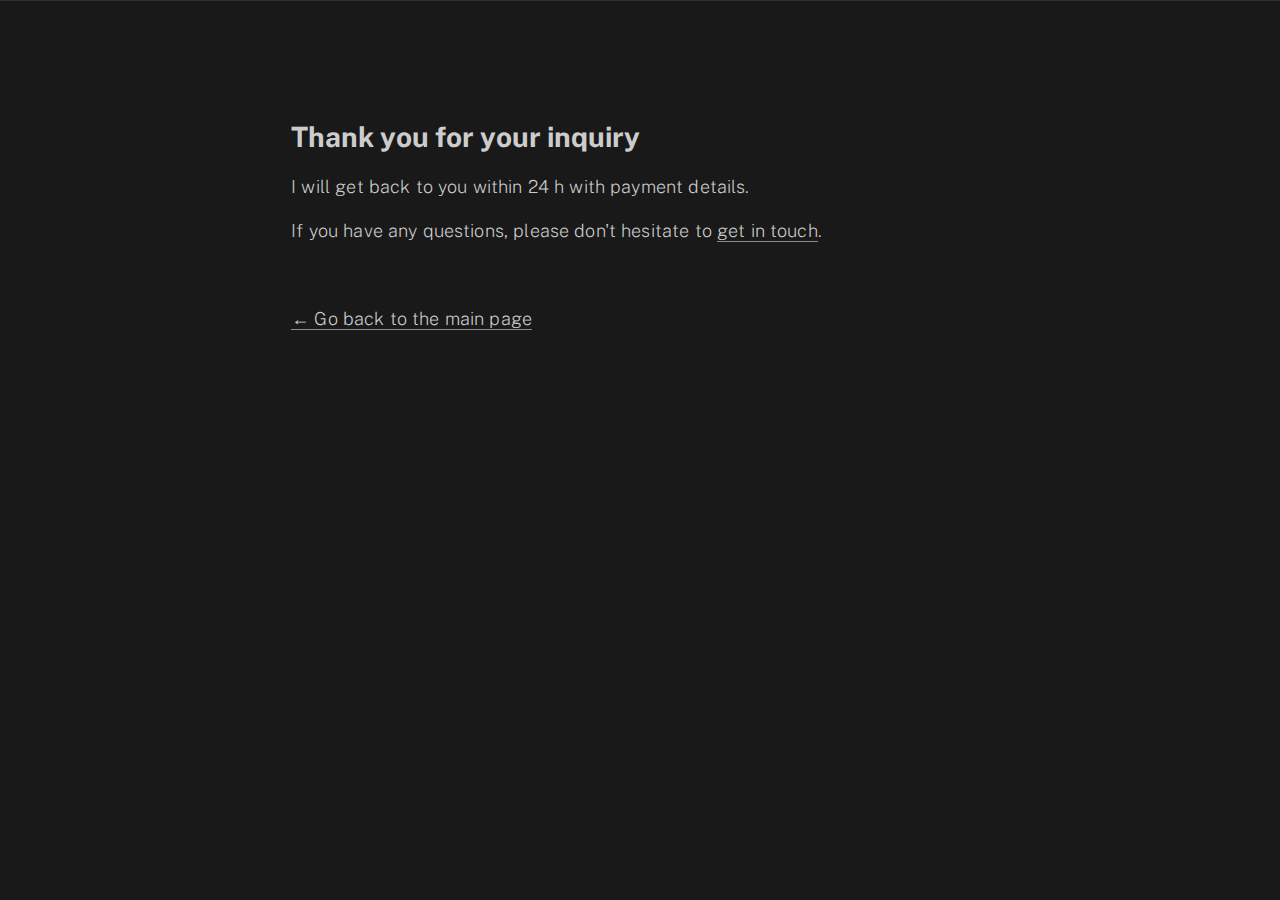
<file: thankyou.html>
<!DOCTYPE html>
<html>
<head>
  <!-- Global site tag (gtag.js) - Google Analytics -->
  <script async src="https://www.googletagmanager.com/gtag/js?id=UA-123803871-2"></script>
  <script>
    window.dataLayer = window.dataLayer || [];
    function gtag(){dataLayer.push(arguments);}
    gtag('js', new Date());

    gtag('config', 'UA-123803871-2');
  </script>

  <meta charset="utf-8">
  <meta http-equiv="X-UA-Compatible" content="IE=edge">
  <meta name="viewport" content="width=device-width, initial-scale=1.0">
  <title>SWGP1973</title>
  <link href="https://fonts.googleapis.com/css?family=Public+Sans:300,700&display=swap" rel="stylesheet">
  <link href="https://fonts.googleapis.com/css?family=Bungee+Outline&display=swap" rel="stylesheet">
  <link href="style.css" rel="stylesheet">
  <meta name="description" value="Swedish Grand Prix 1973">
  <meta property="og:title" content="Swedish Grand Prix 1973">
  <meta property="og:description" content="Photos by Sven-Olof Samuelsson" />
  <meta property="og:image" content="surtees.jpg" />

  <script src="cart-localstorage.min.js" type="text/javascript"></script>

</head>
<body>

<div class="page">

  <div class="info" id="order">
    <div class="text">
      <h3>Thank you for your inquiry</h3>
      <p>I will get back to you within 24 h with payment details.</p>
      <p>If you have any questions, please don't hesitate to <a href="mailto:asa.samuelsson@me.com">get in touch</a>.</p>
      <br>
      <p><a href="/swgp/">&larr; Go back to the main page</a></p>
    </div>
  </div>

	<script>
    cartLS.destroy();
	</script>

</body>
</html>
</file>
<file: style.css>
html, body, div, h1 {
  margin: 0;
  padding: 0;
  border: 0;
  font-size: 100%;
  font: inherit;
  vertical-align: baseline;
  box-sizing: border-box;
}
*, *:before, *:after {
  box-sizing: inherit;
}
html {
  scroll-behavior: smooth;
}
body {
  background: rgba(0,0,0,.9);
  color: rgba(255,255,255,.8);
  font-family: 'Public Sans', sans-serif;
  font-size: 18px;
  line-height: 1.45;
  padding:0;
  max-width: 100vw;
  overflow-x: hidden;
  margin-top: 0;
}

#header {
  position: absolute;
  z-index: 1;
  width: 100vw;
  background: rgba(0,0,0,.65);
}
#header, .topimage {
  height:100vh;
  min-height: 550px;
  padding-bottom: 20px;
  margin-bottom: 30px;
}
.topimage {
  background: url(surtees.jpg);
  background-size: cover;
  background-position: center;
  position: relative;
  z-index:0;
}
.nav {
  position: absolute;
  color:#fff;
  bottom: 20px;
  padding:0;
  width: 100vw;
  z-index: 3;
  display: block;
  text-align: center;
}
.nav li {
  display: inline-block;
  font-weight: 300;
  font-size: 12px;
  text-transform: uppercase;
  letter-spacing: 1.5px;
  width: auto;
  padding: 10px;
  margin: 0;
}
.nav a {
  color:#fff;
  border-color: #666;
}

h1 {
  position: relative;
  top: 50%;
  display: block;
  width: 320px;
  margin: -120px auto 0;
  color:#fff;
}
h2 {
  display: none;
}
h3 {
  font-size: 28px;
  line-height: 1.25;
  margin-bottom: 20px;
  display: block;
}
p {
  margin:1em 0;
  font-weight: 200;
  letter-spacing: 0.15px;
}
/* .text p span {
  text-transform: uppercase;
  font-weight: 700;
  letter-spacing: 0.75px;
} */
ul {
  list-style: none;
  font-weight: 300;
}
li {
  width:auto;
  font-size: 14px;
}
.fine {
  font-size: 16px;
}
a {
  color: rgba(255,255,255,.8);
  line-height: 1.15;
  border-bottom: 1px solid rgba(255,255,255,.5);
  text-decoration: none;
  font: inherit;
}
.photos a:hover,
.info a:hover  {
  border-color:#BBCEDB;
}

.text ul {
  justify-content: center;
  min-width: 160px;
  margin:24px 0 0 40px;
  padding-left: 40px;
  border-left: 1px solid rgba(255,255,255,.3);
}
.text ul li {
  display: block;
}
.text ul li:first-child {
  font-weight: 700;
}

.photos, .story {
  position: relative;
  z-index: 1;
  margin: 0 auto;
  width: 100vw;
  max-width: 1200px;
  padding-top: 0;
}
.text {
  padding: 10px 8vw 20px;
  max-width: 800px;
  margin: 0 auto 80px;
  display: flex;
  position: relative;
  z-index: 1;
}
.story .text {
  position: relative;
  z-index: 1;
  max-width: 1200px;
  width: 1200px;
}
.story .text div {
  width: 50%;
  padding: 20px 40px 0;
}

.photo {
  display: block;
}
.photo img {
  display: block;
  width: 100vw;
  max-width: 800px;
  margin:0 auto 30px;
}
#ronniepeterson .photo img {
  max-width: 490px;
}
#ronniepeterson .text ul {
  border-top: 1px solid rgba(255,255,255,.3);
  max-width:150px;
  padding-top:30px;
}


.info {
  margin: 0 auto;
  padding: 80px 0;
  border-top:0.5px solid rgba(255,255,255,.1);
}
.info .text {
  display: block;
}

.image .text p::first-letter,
.firstp::first-letter  {
  font-family: "Bungee Outline";
  font-weight: normal;
  color:#fff;
  font-size: 4.85em;
  display: block;
  float:left;
  line-height: 0.7;
  margin: 8px 12px 5px 0;
  padding: 0;
}

button, .image ul a {
  background: #eee;
  border: 1px solid #eee;
  color: #fff;
  padding: 12px;
  margin-top: 10px;
  text-transform: uppercase;
  font-size: 12px;
  cursor: pointer;
  border-radius: 4px;
  transition: all 0.2s ease-in-out;
  outline-color: #68A8D3;
}

.image button, .image ul a {
  width:100%;
  text-align: center;
}

.image ul a {
  color: #1B4F72;
  background: #fff;
  padding: 7px 0;
  display: none;
}

.image.in-cart ul a {
  display: inline-block;
}
.image.in-cart button {
  display: none;
}

button:hover {
  opacity: .7;
}
table {
  background: #fff;
  width: 100%;
  margin-top: 31px;
}
#cart {
  margin: 0 auto 120px;
  display: none;
}
.cart-active #cart {
  display: block;
}
#cart h4 {
  margin-top: 50px;
}
#cart .text > div {
  width: 50%;
}
#cart .text > div:first-child {
  padding-right: 40px;
}
#cart .text span {
  font-weight: normal;
  text-transform: none;
}
.cart td {
  text-align: left;
  vertical-align: middle;
}
.cart td.img {
  padding:0;
  width:90px;
}
.cart td.img img {
  height: 60px;
  display: block;
  margin: 10px auto;
}
.cart .quantity {
  line-height: 100%;
}
.cart .quantity span {
  display: inline-block;
  font-size: 16px;
  margin-left:12px;
  width:40px;
  position: relative;
  top:-4px;
}
.cart .quantity .buttons {
  display: inline-block;
  width:130px;
}
.cart .buttons button {
  width:40px;
  height: 40px;
  margin: 0;
  padding: 0;
  background: none;
  border: 0;
}
.cart .buttons button img {
  width: 24px;
  height: 24px;
}
.sticky-cart {
  position: fixed;
  top:0;
  left:0;
  height: auto;
  z-index: 100;
  color: #fff;
  width:100%;
  font-size: 14px;
  transition: all 0.2s ease-in-out;
}

.sticky-cart .contents {
  margin: -5px auto 10px;
  max-width: 830px;
  text-align: right;
}
.cart-active .sticky-cart {
  top: 0;
}
.sticky-cart .contents > a,
.sticky-cart .contents > span {
  background: #1B4F72;
  border-bottom-left-radius: 4px;
  border-bottom-right-radius: 4px;
  text-align: center;
  width: 60px;
  padding: 6px 6px 10px 15px;
  height: 50px;
  border:0;
  display: inline-block;
  line-height: 30px;
  color:#fff;
  text-decoration: underline;
  box-shadow: 0 5px 5px rgba(6,21,32,.1);
}
.sticky-cart .contents span span,
.sticky-cart .contents a span,
.sticky-cart .contents img {
  display: inline-block;
}
.sticky-cart .contents span span,
.sticky-cart .contents a span {
  font-size: 10px;
  color: #fff;
  background: #1B4F72;
  border:1px solid #fff;
  width:16px;
  height: 16px;
  line-height: 15px;
  border-radius: 20px;
  opacity: 0;
}
.sticky-cart .contents a span {
  opacity: 1;
}
.sticky-cart .contents img {
  width:24px;
  vertical-align: middle;
  margin: 8px -6px 0 -2px;
}

form {
  margin-left:60px;
}
form div {
  position: relative;
}
form p,
label {
  font-size: 16px;
  margin: 20px 0 0;
}
label {
  display: block;
  padding: 5px 10px 8px 30px;
  margin:0;
}
input[type="text"], input[type="email"], textarea {
  width: 100%;
  font-family: 'Public Sans', sans-serif;
  font-size: 19px;
  color: #1B4F72;
  padding: 10px;
  margin-bottom:-3px;
  border: 1px solid #68A8D3;
  outline: none;
  background: #fff;
  background-clip: padding-box;
  border-radius: 0px;
  -webkit-border-radius:0px;
}

input[type="radio"] {
  position: absolute;
  top:5px;
  border-radius: 30px;
  border: 1px solid #68A8D3;
  outline: none;
  background-clip: padding-box;
}

form button {
  margin-top: 20px;
  width: 100%;
}

input.invalid:not(:focus) {
  background: #FADBD8;
  border:1px solid #E32636;
}

input::placeholder {
  color:#bbb;
}
input.ph-hidden::placeholder {
  color:#fff;
}

input.invalid:not(:focus)::placeholder {
  color: #E32636;
}

input + p.radio {
  margin-top: 30px;
}
p.radio {
  margin-bottom: 10px;
}

p.error {display: none; color:#E32636;}
p.error.active {display: block;}
p.error a {color:#E32636; border-color: #F1948A;}


@media only screen and (min-width: 901px) {
  #ronniepeterson {
    display: flex;
    align-items: center;
    margin-bottom: 130px;
    padding:0 40px;
  }
  #ronniepeterson .text {
    display: block;
    margin:0;
    max-width: 500px;
    padding:0 0 0 60px;
  }
  #ronniepeterson .text ul {
    padding-left: 0;
    margin: 40px 0;
    border-left: 0;
  }
  .text {
    padding-left: 4vw !important;
    padding-right: 4vw !important;
  }
}

@media only screen and (max-width: 1100px) {
  .story .text {
    width:840px;
  }
  .story .text div {
    width:840px;
    padding: 20px 36px 0;
  }
}

@media only screen and (max-width: 900px) {
  .story .text {
    display: block;
    width:auto;
    padding:40px 8vw 80px;
  }
  .story .text div {
    width:auto;
    max-width:600px;
    padding:0;
    margin: 0 auto;
  }
  .text ul {
    min-width: 160px;
  }
  #ronniepeterson .text ul {
    border-top: 0;
    max-width:100%;
    padding-top:0;
  }
  .cart .quantity span, .cart .quantity .buttons {
    display: block;
  }
  .cart .quantity span {
    top: 8px;
    margin-bottom: 10px;
  }
}

@media only screen and (max-width: 831px) {
  .sticky-cart .contents > a,
  .sticky-cart .contents > span {
    border-bottom-right-radius: 0;
  }
}

@media only screen and (max-width: 600px) {
  .text {
    display: block;
    margin-bottom: 50px;
  }
  .text ul {
    padding-left: 0;
    margin: 30px 0;
    border-left: 0;
  }
  /*.image li:last-child {
    width: 130px;
    float: right;
    margin-top: -56px;
  }*/
  #cart .text div {
    width: 100%;
  }
  #cart .text > div:first-child {
    padding-right: 0;
  }
  form {
    margin:0;
  }
}

@media only screen and (max-width: 375px) {
  .text {
    padding: 10px 8vw 20px;
  }
  .story .text {
    padding: 20px 8vw 40px;
  }
  h1 {
    width: 270px;
  }
  .nav li {
    font-size: 11px;
    padding: 10px 6px;
  }
}
</file>
